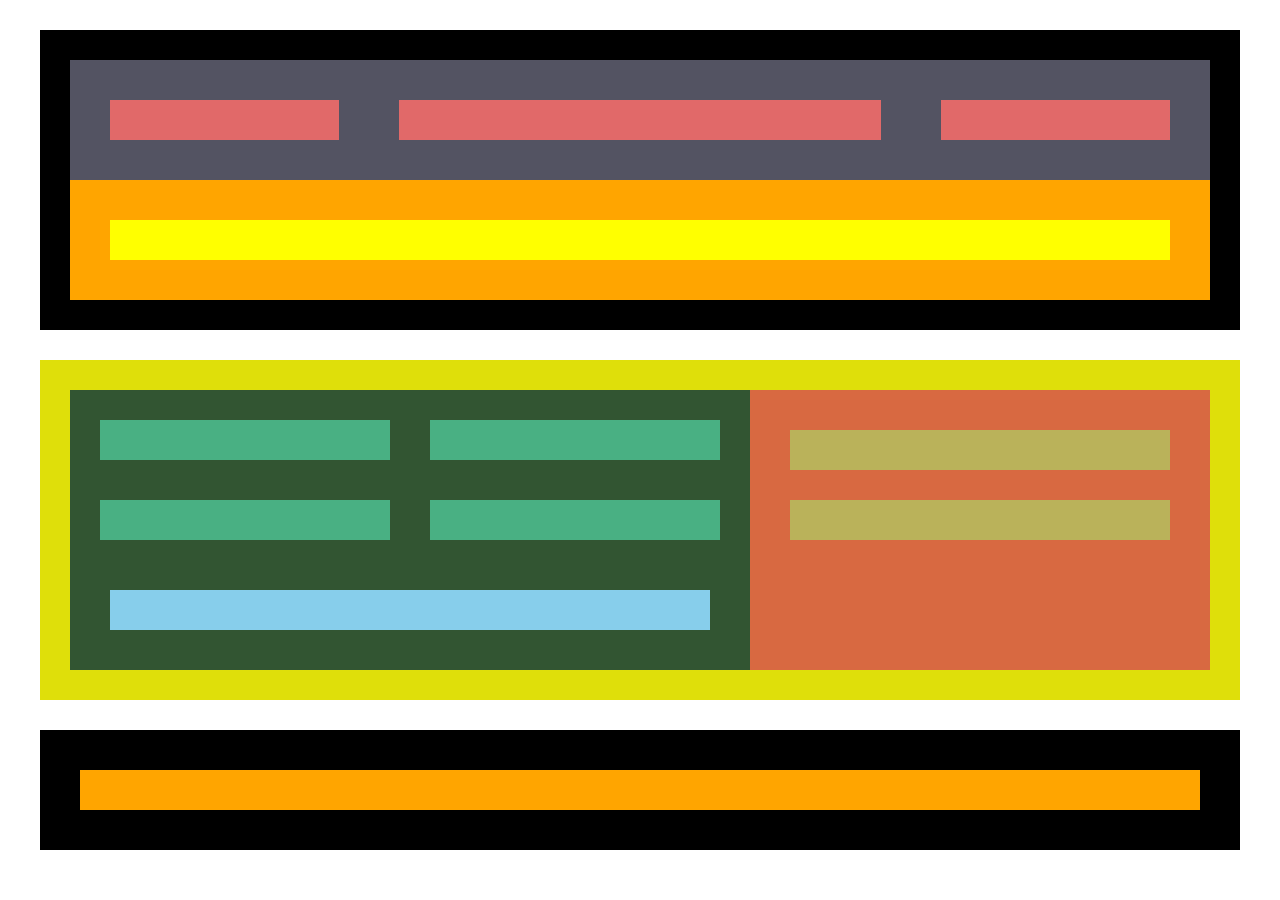
<file: Sprint1-React-IT Academy/Nivel 1/index.html>
<!DOCTYPE html>
<html lang="en">
<head>
  <meta charset="UTF-8">
  <meta http-equiv="X-UA-Compatible" content="IE=edge">
  <meta name="viewport" content="width=device-width, initial-scale=1.0">
  <link rel="stylesheet" href="main.css">
  <title>Ejercicio 1 IT Academy</title>
</head>
<body>
  <header>
    <div class="header1">
      <div class="elemento1"></div>
      <div class="elemento1"></div>
      <div class="elemento1"></div>
    </div>
    <div class="header2">
      <div class="elemento2"></div>
    </div>
  </header>
  <main>
    <section class="section1">
      <article>
        <div class="primero">
          <div class="elemento3"></div>
          <div class="elemento3"></div>
        </div>
        <div class="segundo">
          <div class="elemento4"></div>
          <div class="elemento4"></div>
        </div>
      </article>
      <article>
        <div class="elemento5"></div>
      </article>
    </section>
    <aside>
      <div class="elemento6"></div>
      <div class="elemento6"></div>
    </aside>
  </main>
  <footer>
    <div class="footer"></div>
  </footer>
</body>
</html>
</file>
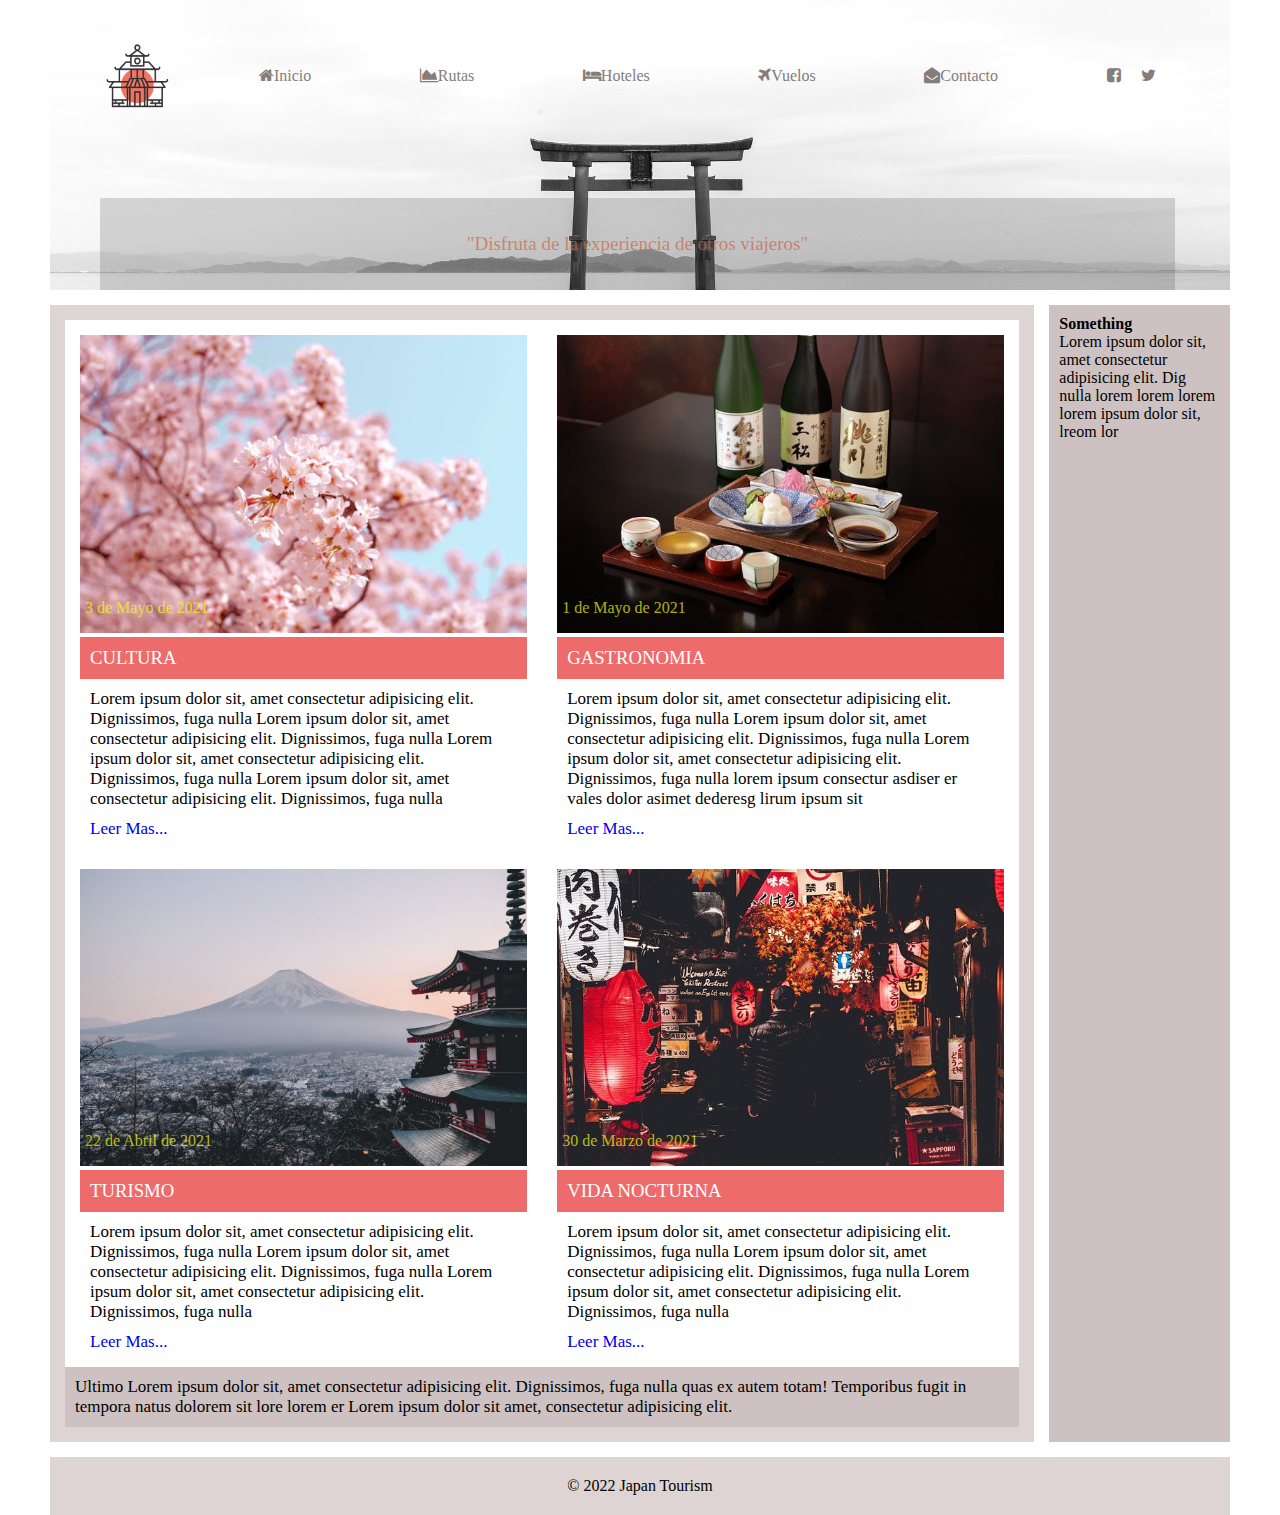
<file: Sprint1-React-IT Academy/Nivel 2/index.html>
<!DOCTYPE html>
<html lang="en">
<head>
  <meta charset="UTF-8">
  <meta http-equiv="X-UA-Compatible" content="IE=edge">
  <meta name="viewport" content="width=device-width, initial-scale=1.0">
  <link rel="icon" type="image/png" href="img/favicon.ico">
  <link rel="stylesheet" href="https://cdnjs.cloudflare.com/ajax/libs/font-awesome/4.7.0/css/font-awesome.min.css">
  <link rel="stylesheet" href="css/main.css">
  <title>Ejercicio Nivel 2</title>
</head>
<body>
  <header class="cabecera">
    <label for="checkmenu">&#9776;</label>
    <input type="checkbox" id="checkmenu">
    <nav>
      <ul>
        <img src="img/logo.png" alt="Imagen de capilla de Japon" width="70px">
        <li><a href="#"><i class="fa fa-home">Inicio</i></a></li>
        <li><a href="#"><i class="fa fa-area-chart">Rutas</i></a></li>
        <li><a href="#"><i class="fa fa-hotel">Hoteles</i></a></li>
        <li><a href="#"><i class="fa fa-plane">Vuelos</i></a></li>
        <li><a href="#"><i class="fa fa-envelope-open">Contacto</i></a></li>
        <li><a href="#"><i class="fa fa-facebook-square"></i><i class="fa fa-twitter"></i></a></li>
      </ul>
    </nav>
    <div class="titulo">
      <h2>"Disfruta de la experiencia de otros viajeros"</h2>
    </div>
  </header>
  <main id="principal">
    <section>
      <article class="article1">
        <div class="cultura">
          <figure>
            <img src="img/sakura2.jpg" alt="">
            <figcaption>3 de Mayo de 2021</figcaption>
          </figure>
          <h3>CULTURA</h3>
          <p>
            Lorem ipsum dolor sit, amet consectetur adipisicing elit. Dignissimos, fuga nulla 
            Lorem ipsum dolor sit, amet consectetur adipisicing elit. Dignissimos, fuga nulla 
            Lorem ipsum dolor sit, amet consectetur adipisicing elit. Dignissimos, fuga nulla 
            Lorem ipsum dolor sit, amet consectetur adipisicing elit. Dignissimos, fuga nulla 
          </p>
          <a href="#">Leer Mas...</a>
        </div>
        <div class="cultura">
          <figure>
            <img src="img/comida.jpg" alt="">
            <figcaption>1 de Mayo de 2021</figcaption>
          </figure>
          <h3>GASTRONOMIA</h3>
          <p>
            Lorem ipsum dolor sit, amet consectetur adipisicing elit. Dignissimos, fuga nulla 
            Lorem ipsum dolor sit, amet consectetur adipisicing elit. Dignissimos, fuga nulla 
            Lorem ipsum dolor sit, amet consectetur adipisicing elit. Dignissimos, fuga nulla
            lorem ipsum  consectur asdiser er vales dolor asimet dederesg lirum ipsum sit
          </p>
          <a href="#">Leer Mas...</a>
        </div>
      </article>
      <article class="article2">
        <div class="cultura">
          <figure>
            <img src="img/fuji2.jpg" alt="">
            <figcaption>22 de Abril de 2021</figcaption>
          </figure>
          <h3>TURISMO</h3>
          <p>
            Lorem ipsum dolor sit, amet consectetur adipisicing elit. Dignissimos, fuga nulla 
            Lorem ipsum dolor sit, amet consectetur adipisicing elit. Dignissimos, fuga nulla 
            Lorem ipsum dolor sit, amet consectetur adipisicing elit. Dignissimos, fuga nulla 
          </p>
          <a href="#">Leer Mas...</a>
        </div>
        <div class="cultura">
          <figure>
            <img src="img/noche.jpg" alt="">
            <figcaption>30 de Marzo de 2021</figcaption>
          </figure>
          <h3>VIDA NOCTURNA</h3>
          <p>
            Lorem ipsum dolor sit, amet consectetur adipisicing elit. Dignissimos, fuga nulla 
            Lorem ipsum dolor sit, amet consectetur adipisicing elit. Dignissimos, fuga nulla 
            Lorem ipsum dolor sit, amet consectetur adipisicing elit. Dignissimos, fuga nulla 
          </p>
          <a href="#">Leer Mas...</a>
        </div>
      </article>
      <article>
        <div class="lorem">
          <p>
            Ultimo Lorem ipsum dolor sit, amet consectetur adipisicing elit. Dignissimos, fuga nulla 
            quas ex autem totam! Temporibus fugit in tempora natus dolorem sit lore lorem er
            Lorem ipsum dolor sit amet, consectetur adipisicing elit. 
          </p>
        </div>
      </article>
    </section>
    <aside>
      <h4>Something</h4>
      <div id="publicidad">
        <p>
          Lorem ipsum dolor sit, amet consectetur adipisicing elit. Dig nulla lorem lorem
          lorem lorem ipsum dolor sit, lreom lor
        </p>
      </div>
    </aside>
    
  </main>
  <footer>
    <p>
      &copy; 2022 Japan Tourism
    </p>
  </footer>
</body>
</html>
</file>
<file: Sprint1-React-IT Academy/Nivel 1/main.css>
/*empiezo por el movil*/
body{
  max-width: 1200px;
  margin: 0 auto;
  padding:30px;
}
header{
  padding:30px;
  background-color: black;
}
.header1{
  background-color: rgb(83, 83, 98);
}
.header2{
  background-color: orange;
}
.header1, .header2{
  padding:10px;
}
.elemento1{
  background-color: rgb(225, 105, 105);
}
.elemento2{
  background-color: yellow;
}
.elemento1, .elemento2{
  padding:20px;
  margin:30px;
}
/*css del main*/
main{
  background-color: rgb(223, 223, 10);
}
aside{
  background-color: rgb(216, 105, 65);
}
.section1{
  background-color: rgb(50, 85, 50);
}
.elemento3, .elemento4{
  background-color: rgb(73, 176, 131);
}
.elemento5{
  background-color: skyblue;
}
.elemento6{
  background-color: rgb(186, 178, 90);
}
.elemento3, .elemento4, .elemento5, .elemento6, .footer{
  padding:20px;
  margin:30px;
}
main{
  padding:30px;
  margin-top:30px;
}
.section1, aside, footer{
  padding:10px;
}
aside, footer{
  margin-top:30px;
}
/*css del footer*/
footer{
  background-color: black;
}
.footer{
  background-color: orange;
}
/*------------------ para tablet  ----------------------*/
/*a partir de 768 px*/
@media only screen and (min-width:768px) {
  /*css del header*/
  .header1{
    display: flex;
  }
  .header1 div:first-of-type, .header1 div:last-of-type{
    width:30%;
  }
  .header1 div:nth-of-type(2){
    width: 70%;
  }
  /*css del main*/
  .primero, .segundo{
    display: flex;
  }
  .elemento3, .elemento4{
    width:50%;
    padding:20px;
    margin:20px;
  }
}
/*------------------ para ordenador------------------  ----------------------*/
@media only screen and (min-width:992px) {
  /*css del main*/
  main{
    display: flex;
    justify-content: center;
  }
  .section1{
    width:60%;
  }
  aside{
    width:40%;
    margin-top:0;
  }
}
</file>
<file: Sprint1-React-IT Academy/Nivel 2/css/main.css>
/*Maquetacion I Empiezo maquetando a nivel de Movil*/
/*** Maquetando el menu para movil*/
*{
  margin:0;
  padding:0;
  box-sizing: border-box;
}
body{
  max-width: 1300px;
  margin: 0 auto;
}
.cabecera{
  background-image: url(../img/header.jpg);
  background-size: cover;
  background-repeat: no-repeat;
  background-position: center;
  position: relative;
  padding:170px;
}
label[for="checkmenu"]{
  padding:10px;
  position: absolute;
  left: 10px;
  top:5px;
  font-size: 30px;
  user-select: none;
  cursor: pointer;
}
nav{
  animation:moverMenu 1.5s ease-in;  /*keyframe*/
  position:fixed;
  background-color: rgb(206, 193, 193);
  color:black;
  top:0px;
  right: -200px;
  width: 200px;
  padding: 20px;
}
nav li{
  list-style: none;
  padding: 5px 0;
  border-bottom: 1px solid black;
  animation: presionar 1.5s infinite;
}
nav a{
  text-decoration: none;
  color: black;
  
}
ul > img{
  animation: girar ease 3s infinite;  /*keyframe*/
}
.fa{
  padding:10px;
  border-radius: 15px;
}
.fa:hover{
  background-color: rgb(188, 188, 210);
  transition: 1s;
  color:white;
}
#checkmenu{
  display: none;/*desaparece*/
}
#checkmenu:checked + nav{
  right:0;
  transition: .5s;
}
/*titulo del nav*/
.titulo{
  position: absolute;
  bottom:0px;
  left:10px;
  right:10px;
  background-color: rgba(69, 63, 63, 0.2);
  padding:15px;
}
h2{
  text-align: center;
  color:rgba(204, 101, 67, 0.7);
  font-weight:500;
  font-size: 17px;
}
/*css de article*/
main{
  background-color: rgb(222, 212, 212);
  padding:10px;
}
.article{
  padding:0 10px;
  background-color: rgb(250, 242, 242);
}
figure > img{
  width:100%;
}
figure{
  position:relative;
}
figcaption{
  position: absolute;
  bottom:20px;
  left:5px;
  color:rgb(253, 253, 11,.7);
}
h3{
  padding:10px;
  background-color: rgb(238, 107, 107);
  color:white;
  font-weight: 300;
}
.cultura > p, .cultura > a{
  font-size: 17px;
  padding:10px;
  text-decoration: none;
}
.lorem, aside{
  font-size: 17px;
  padding: 10px;
  background-color: rgb(206, 193, 193);
}
/*diseño para el footer*/
footer{
  padding:20px;
  font-size: 16px;
  text-align: center;
  background-color: rgb(222, 212, 212);
  border:10px solid white;
}
/********************************* Diseño para tablet ***************************************/
@media only screen and (min-width:768px){
  /*** Maquetando el menu para tablet*/
  .cabecera{
    padding:20px 0 120px;
  }
  label[for="checkmenu"]{
    display: none;
  }
  nav{
    position: static;
    background-color: transparent;
    width: 100%;
  }
  nav ul{
    display: flex;
    justify-content:center;
  }
  nav li{
    border-bottom: 0;/*desaparece el borde bajo*/
    margin:12px;/*separacion entre li*/
    font-size: 13px;/*size de la letra*/
  }
  nav a{
    text-decoration: none;
    color: rgb(133, 124, 124);
    font-size: 16px;
  }
  /*titulo del nav*/
  .titulo{
    left:50px;
    right:55px;
    padding:35px 0;
  }
  h2{
    text-align: center;
    font-size: 19px;
    color:rgba(204, 101, 67, 0.7);
    font-weight:500;
  }
}
/*************************************Diseño para ordenador *****************************/
@media only screen and (min-width:990px){
  /* Diseño del menu*/
  nav ul{
    display: flex;
    justify-content:space-around;
  }
  /*Diseño del header*/
  .cabecera{
    padding:20px 0 160px;
    margin: 0 50px;
  }
  main{
    background-color: white;
    padding:15px 50px;
    display: flex;
  }
  main > section{
    background-color: rgb(222, 212, 212);
    padding:15px;
  }
  /*css de article*/
  .article1, .article2{
    display:flex;
    background-color: white;
  }
  .cultura{
    width: 50%;
    margin:15px;
  }
  aside{
    font-size: 16px;
    padding: 10px;
    margin-left:15px;
    background-color: rgb(206, 193, 193);
  }
  /*diseño para el footer*/
  footer{
    padding:20px 50px;
    font-size: 16px;
    text-align: center;
    background-color: rgb(222, 212, 212);
    border:0;
    margin:0 50px;
  }
}

/*                  key frames        */
@keyframes moverMenu{
  0%{
    opacity: 0;
    transform: translateY(-100px);
  }
  100%{
    opacity: 1;
    transform: translate(0);
  }
}
@keyframes girar{
  from{
    transform: rotateZ(360deg);
  }
}
@keyframes presionar{
  0%{
    transform: scale(.99);
    box-shadow: 0 0 0 0 rgba(227, 193, 182, .3);
  }
  70%{
    transform: scale(1);
    box-shadow: 0 0 0 25px rgba(215, 96, 50, 0);
  }
  100%{
    transform: scale(.99);
    box-shadow: 0 0 0 0 rgba(174, 54, 30, 0);
  }
}
</file>
